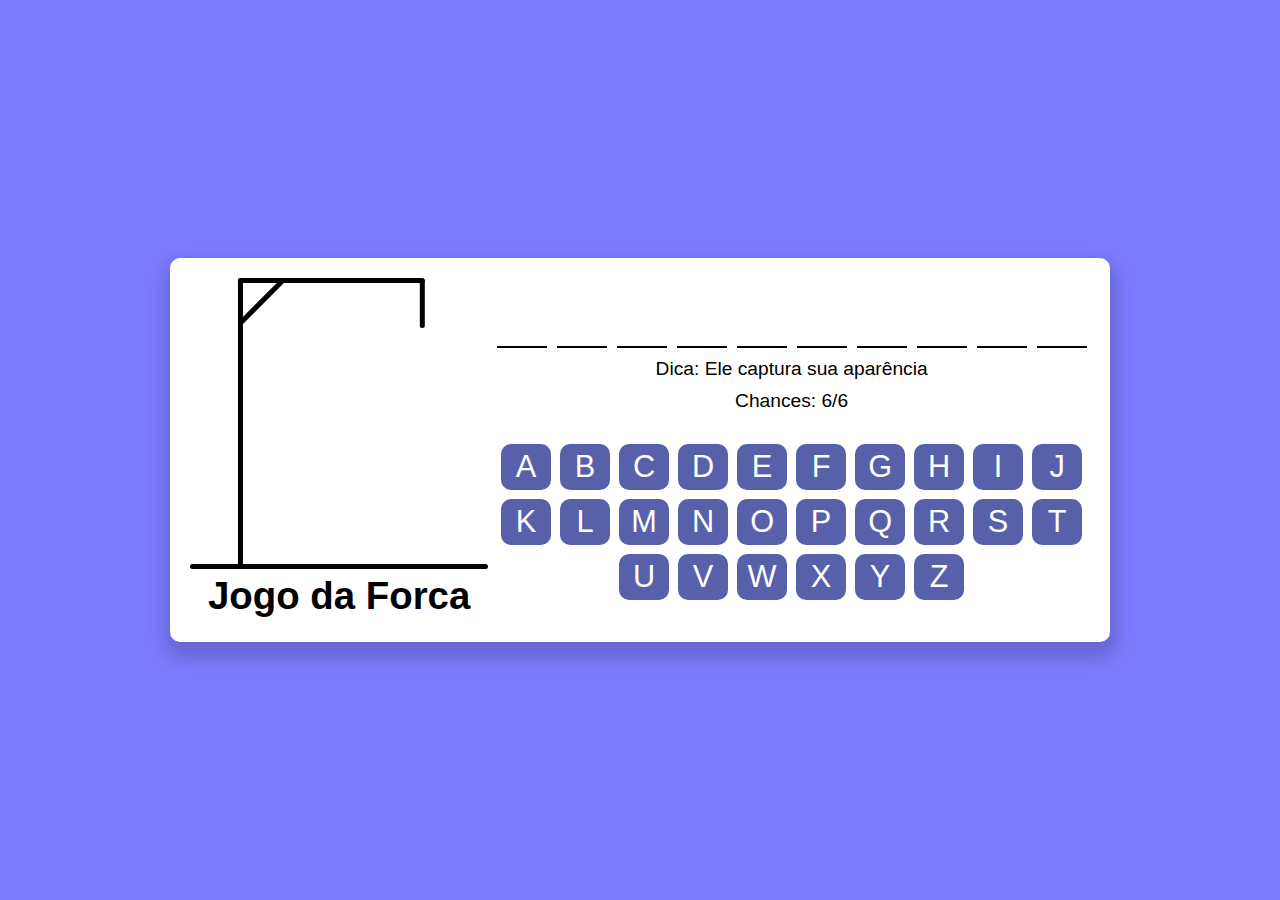
<file: index.html>
<!DOCTYPE html>
<html lang="pt-br">
<head>
    <meta charset="UTF-8">
    <meta name="viewport" content="width=device-width, initial-scale=1.0">
    <title>Document</title>
    <link rel="stylesheet" href="style.css">
    <link rel="stylesheet" href="style-celular.css">

    
</head>
<body>
    <h1 id="id-nivel"></h1>
    
        <main>
        
            <section>
                <img src="images/hangman-6.svg" class="hang" alt="">
                <h1>Jogo da Forca</h1>
            </section>
            <section class="info">
                <div class="palavra-secreta">
        
                </div>
                <p class="dica">Dica:Lorem ipsum dolor sit, amet consectetur adipisicing elit. Doloremque harum vel necessitatib</p>
                <p class="chances">Chances: 6/6 </p>
        
                <div class="teclado">
        
                </div>
            </section>
        </main>
    

    <div class="perdeu slide-fwd-center">
        <img src="images/lost.gif" alt="">
        <h2>Fim de jogo</h2>
        <p>A palavra correta era <span class="palavra-correta">blabla</span></p>
        <input type="button" value="Jogar novamente" class="btn-jogar-novamente" onclick="jogarNovamente()">
        
    </div>

    <div class="ganhou slide-fwd-center">
        <img src="images/victory.gif" alt="">
        <h2>Parabéns!</h2>
        <p>Você achou a palavra correta <span class="palavra-correta"></span></p>
        <input type="button" value="Próximo desafio" class="btn-jogar-novamente" onclick="jogarNovamente()">
    </div>

    
    <script src="js/index.js"></script>
    
    <script src="js/jogarNovamente.js"></script>
    
</body>
</html>
</file>
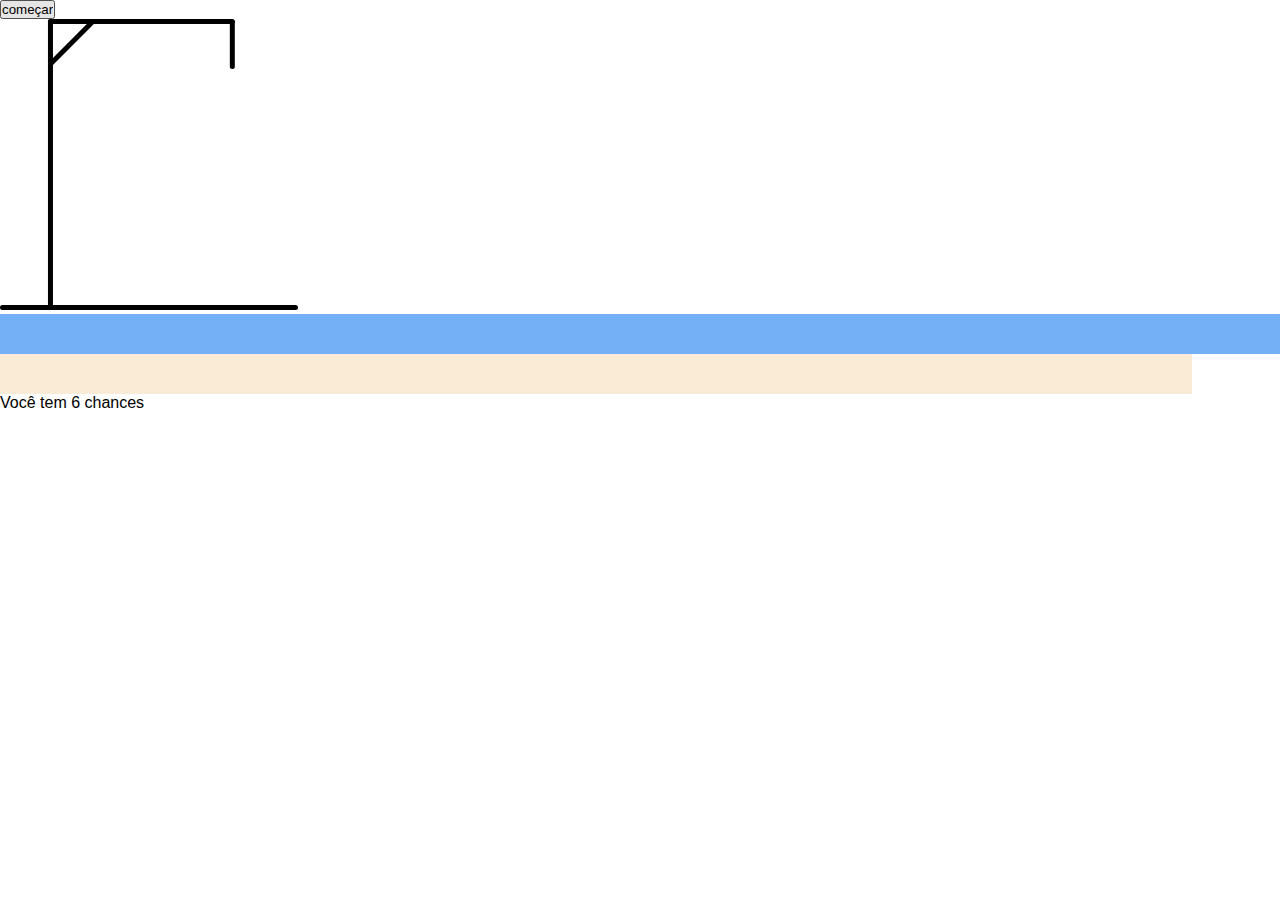
<file: index1.html>
<!DOCTYPE html>
<html lang="pt-br">
<head>
    <meta charset="UTF-8">
    <meta name="viewport" content="width=device-width, initial-scale=1.0">
    <title>Document</title>
    <link rel="stylesheet" href="style1.css">
</head>
<body> 
        <input type="button" value="começar" id="btn-inicio" onclick="inicio()">
        <section >
            <img src="images/hangman-6.svg" id="hang" alt="">
        </section>
        <div class="local">

        </div>

        <div class="teclado">



        </div>
        <p class="chances">

        </p>

    
        <script>
            let palavras = ['F','E','I','J','O','A','D','A']
            let chances = 6
            const chancesLocal = document.querySelector('.chances')
            chancesLocal.innerHTML = `Você tem ${chances} chances`;
            
            function chancesAcabaram(){

                document.querySelector('.teclado')
                chancesLocal.innerHTML = `Você perdeu`;

            }

            function contarChances() {
                chances--; // Reduza o número de chances em 1
                chancesLocal.innerHTML = `Você tem ${chances} chances`;
                let hangman = document.querySelector('#hang')
                
                hangman.src = 'images/hangman-' + chances +'.svg'

                if (chances <= 0) {
                    // Se as chances esgotarem, você pode tomar alguma ação aqui.
                    alert("Suas chances acabaram!");
                    chancesAcabaram()
                }
            }
            function inicio(){
                let jogueNovamente = document.createElement('input')

                jogueNovamente.setAttribute('onclick', 'jogueNovamente()')

                const teclado = document.querySelector('.teclado')
                

                const btnInicio = document.querySelector('#btn-inicio')
                btnInicio.style.display = 'none'

                const localLetras = document.querySelector('.local')
                
                

                for(let c = 0;c < palavras.length; c++){

                    let letra = document.createElement('p')
                    letra.setAttribute('class', 'letra-style')
                    letra.setAttribute('id', 'letra' + c)
                    letra.innerHTML = palavras[c]
                    let linhaLetra = document.createElement('p')
                    linhaLetra.setAttribute('class', 'linha')
                    linhaLetra.appendChild(letra)
                    localLetras.appendChild(linhaLetra)
                }

                const alfabeto = ['A', 'B', 'C', 'D', 'E', 'F', 'G', 'H', 'I', 'J', 'K', 'L', 'M', 'N', 'O', 'P', 'Q', 'R', 'S', 'T', 'U', 'V', 'W', 'X', 'Y', 'Z'];

                for(let le = 0; le < alfabeto.length; le++){
                   
                let tecla = document.createElement('input')
                tecla.setAttribute('type', 'button')
                tecla.setAttribute('value', alfabeto[le])
                tecla.setAttribute('onclick', 'teclaPressionada()')
                tecla.setAttribute('class', 'btn-teclado identificador-btn')
                teclado.appendChild(tecla)
            }
            }

            function teclaPressionada() {
                let btn = event.target;
                let btnLetra = btn.value;

                let letrasReveladas = 0; // Contador para controlar o número de letras reveladas

                for (let i = 0; i < palavras.length; i++) {
                    if (palavras[i] === btnLetra) {
                        // Se a letra corresponder, revele-a
                        let mudarLetra = document.getElementById('letra' + i);
                        mudarLetra.style.display = 'block';
                        letrasReveladas++;
                        
                    }
                }

                // Se nenhuma letra foi revelada, diminua as chances
                if (letrasReveladas === 0) {
                    contarChances();
                }

                

                // Desative o botão após a pressão
                btn.disabled = true;
                btn.classList.add('pressionado');
                
            }




        </script>
</body>
</html>
</file>
<file: style.css>
*{
    margin: 0px;
    padding: 0px;
}

main{
    background-color: white;
    max-width: 900px;
    border-radius: 10px;
    padding: 20px;
    display: flex;

    margin: auto;
    text-align: center;
    font-size: 1.2em;
    gap: 5px;

    box-shadow: 1px 10px 20px 6px rgba(0, 0, 0, 0.178);
    
}
section > h1{
    text-align: center;
}
.info{
    display: flex;
    flex-direction: column;
    gap: 10px;
}
.palavra-secreta{
    height: 70px;
    display: flex;
    align-items:end;
    justify-content: center;
    gap: 10px;
}
.linha{
    
    border-bottom: solid 2px black;
    text-align: center;
    width: 50px;
}
.escondido{
    display: none;
}
.letra{
    font-weight: bold;
    font-size: 1.6em;
}
.dica{
    
}
.chances > span{
    color: orange;
}
#ultima-chance{
    display: none;
}

/* TECLADO */
.teclado{
    
    height: 200px;
    display: flex;
    gap: 9px;
    align-items: center;
    flex-wrap: wrap;
    align-content: center;
    justify-content: center;
}
.tecla{
    background-color: #5761AA;
    width: 50px;
    text-align: center;
    font-size: 1.6em;
    border: none;
    border-radius: 10px;
    cursor: pointer;
    color: white;
    padding: 5px;
}
.tecla:hover{
    background-color: #aeb5ec;

}
.pressionado{
    background-color: #aeb5ec;
    width: 50px;
    text-align: center;
    font-size: 1.6em;
    border: none;
    border-radius: 10px;
    color: white;
    padding: 5px;;
    
}
/* DICAS */

/* background transparente */
body{
    background-color: rgb(124, 124, 255);
    font-family: Arial, Helvetica, sans-serif;
    height: 100vh;
    display: flex;
    
}
/* PERDEU CAIXINHA */
.perdeu, .ganhou{
    background-color: white;
    border-radius: 20px;
    text-align: center;
    width: 389px;
    padding: 20px;
    position: absolute ;
    top: 50%;
    left: 50%;
    transform: translate(-50%, -50%);
    display: none;
    transition: 1.5s;
    
        
    opacity: 0; /* Inicialmente definido como invisível */
    transition: opacity 1.5s; /* Adicione uma transição de 1.5 segundos para a propriedade opacity */
    
    box-shadow: 1px 10px 20px 6px rgba(0, 0, 0, 0.178);
}
.perdeu > img{
    width: 70%;
}
.perdeu > p{
    font-size: 1.4em;
}
.btn-jogar-novamente{

    cursor: pointer;
    font-size: 1.6em;
    padding: 20px;
    border: none;
    background-color: #5761AA;
    color: white;
    border-radius: 10px;

}
.palavra-correta{
    color:#5761AA;
    font-weight: bold;

}
/* GANHOU */
.ganhou > p{
    font-size: 1.4em;
}
.ganhou > img{
    width: 70%;
}
</file>
<file: style-celular.css>
@media (max-width: 956px){
    main{
        flex-direction: column;
    }
}
@media (max-width: 638px) {

    .palavra-secreta{
        
        width: 80%;
        margin: auto;
    }
    .teclado{
        
        width: 90%;
        margin: auto;
    }
    
}


@media(max-width: 380px){

    main{
        width: 85%;
    }
    section > img{
        width: 30%;
    }
    .teclado{
        width: 90%;
        padding-top: 20px;
    }
    .tecla, .pressionado{
        font-size: 1em;
        width: 15%;
    }
    .linha{
        width: 50%;
    }
    .letra{
        font-size: 1em;
    }

    .perdeu, .ganhou{
        width: 80%;
    }

}
</file>
<file: style1.css>
*{
    margin: 0px;
    padding: 0px;
    font-family: 'Franklin Gothic Medium', 'Arial Narrow', Arial, sans-serif;
}
.local{
    display: flex;
    gap: 15px;
    padding: 20px;
    background-color: rgb(116, 176, 245);
}
.letra-style{

    display: none;
}
.linha{
    border-bottom: solid 2px black;
    font-size: 2.6em;
    padding: 20px 20px 5px 20px;
    width: 50px;
    text-align: center;
    color: white;
}

.teclado{
    padding: 20px;
    display: flex;
    gap: 5px;
    background-color: antiquewhite;
    width: 90%;
    display: flex;
    flex-wrap: wrap;
}
.teclado > input{
    padding: 20px;
    font-size: 1.6em;
}
.btn-teclado{
    background-color: rgb(31, 99, 189);
    cursor: pointer;
}
.pressionado{
    border: none;
    background-color: rgb(118, 166, 230);
    border: solid 2px rgb(118, 166, 230);

}
</file>
